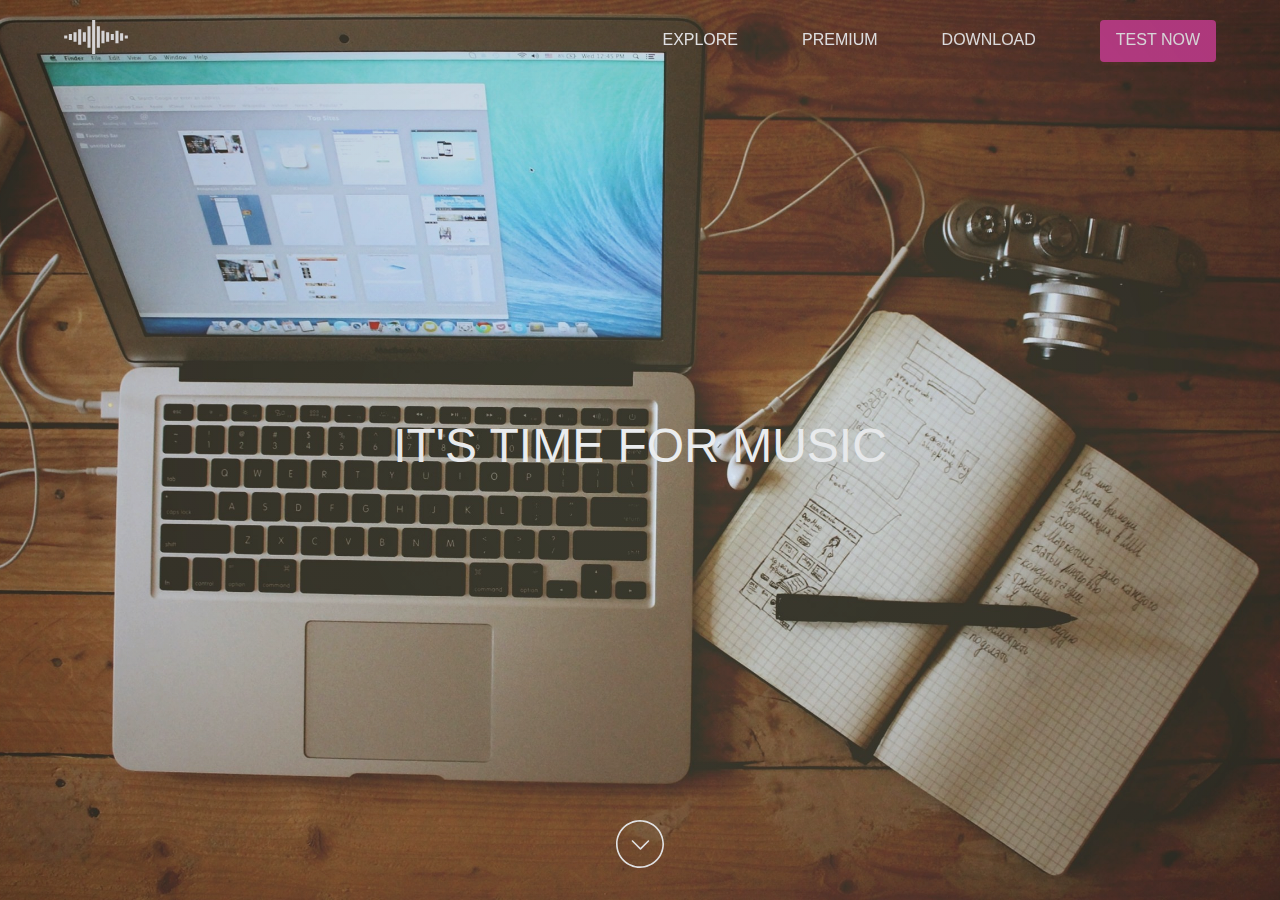
<file: index.html>
<!DOCTYPE html>
<html >
<head>
  
  <meta charset="UTF-8">
  <title>Wiku Pramesthi Bagaswara</title>
  <meta http-equiv="X-UA-Compatible" content="IE=edge">
  <meta http-equiv="Content-Type" content="text/html; charset=UTF-8"/>
  <meta name="viewport" content="width=device-width, initial-scale = 1.0, maximum-scale=1.0, user-scalable=no"/>

  <meta name="description" content="Hello World! My name is Wiku Pramesthi Bagaswara. I am a front end developer.">
  <meta property="og:description" content="Hello World! My name is Wiku Pramesthi Bagaswara. I am a front end developer.">
  <meta name="keywords" content="wiku, wiku pb, wiku pramesthi, wiku pramesthi bw, wiku pramesthi bagaswara">
  <meta property="og:title" content="Wiku Pramesthi Bagaswara">
  <meta property="og:image" content="assets/images/wiku-social.png">
  <link rel="shortcut icon" href="assets/images/favicon.ico" type="image/x-icon">
  <meta property="og:site_name" content="wikupramesthi">
  <meta name="twitter:site" content="@wikupramesthi">
  <meta name="google-site-verification" content="EIDWqD0Jdn9si6bS1McmMcNJBCMUoIzTtyx2yyhCiXA" />
  <meta name="p:domain_verify" content="7c3ec4cd0b58dc303e1a3f6dc78eca76"/>

    <link href='https://fonts.googleapis.com/css?family=Roboto:700,300,400,100,500' rel='stylesheet' type='text/css'>

    <link rel="stylesheet" href="css/style.css">

</head>
<body>
  <header class="site-header">
    <div class="nav-site navbar-left">
      <div class="logo">

        <a href="/"><svg xmlns="http://www.w3.org/2000/svg" width="64" height="34" viewBox="9 310.9 412 220"><path fill="#fff" d="M29 430.9h-20v-20h20v20zm392-20h-20v20h20v-20zm-30.2-15h-20v50h20v-50zm-331.6 5h-20v40h20v-40zm30.1-10h-20v60h20v-60zm30.2-20h-20v100h20v-100zm30.1 20h-20v60h20v-60zm30.2-40h-20v140h20v-140zm30.1-40h-20v220h20v-220zm30.2 40h-20v140h20v-140zm30.1 30h-20v80h20v-80zm30.2 10h-20v60h20v-60zm30.1 10h-20v40h20v-40zm30.2-20h-20v80h20v-80z"/></svg></a>

      </div>

      <nav class="navigation navigation-inline navigation-main">
        <ul>
          <li><a href="#">Explore</a></li>
          <li><a href="#">Premium</a></li>
          <li><a href="#">Download</a></li>
          <li><a href="#" class="button button-primary button-rounded">Test Now</a></li>
        </ul>
      </nav>
    </div>

  </header>

  <main class="site-main">
   <div class="overlay"></div>
    <section class="site-section site-section-start align text-center">
      <div class="nav-site">
        <h1>It's Time for Music</h1>

        <a href="#" class="button-scroll animation animation-infinite animation-up-down"><svg xmlns="http://www.w3.org/2000/svg" width="48" height="48" viewBox="-275 398.7 44.2 44.2"><path fill="#fff" d="M-275 420.8c0-12.2 9.9-22.1 22.1-22.1s22.1 9.9 22.1 22.1c0 12.2-9.9 22.1-22.1 22.1s-22.1-9.9-22.1-22.1zm42.7 0c0-11.4-9.2-20.6-20.6-20.6-11.4 0-20.6 9.2-20.6 20.6 0 11.4 9.2 20.6 20.6 20.6 11.4 0 20.6-9.3 20.6-20.6zM-260.6 418c0-.2.1-.4.2-.5.3-.3.8-.3 1.1 0l6.8 6.8 6.8-6.8c.3-.3.8-.3 1.1 0 .3.3.3.8 0 1.1l-7.3 7.3c-.3.3-.8.3-1.1 0l-7.3-7.3c-.3-.2-.3-.4-.3-.6z"/></svg></a>

      </div>
    </section>
  </main>

</body>
</html>
</file>
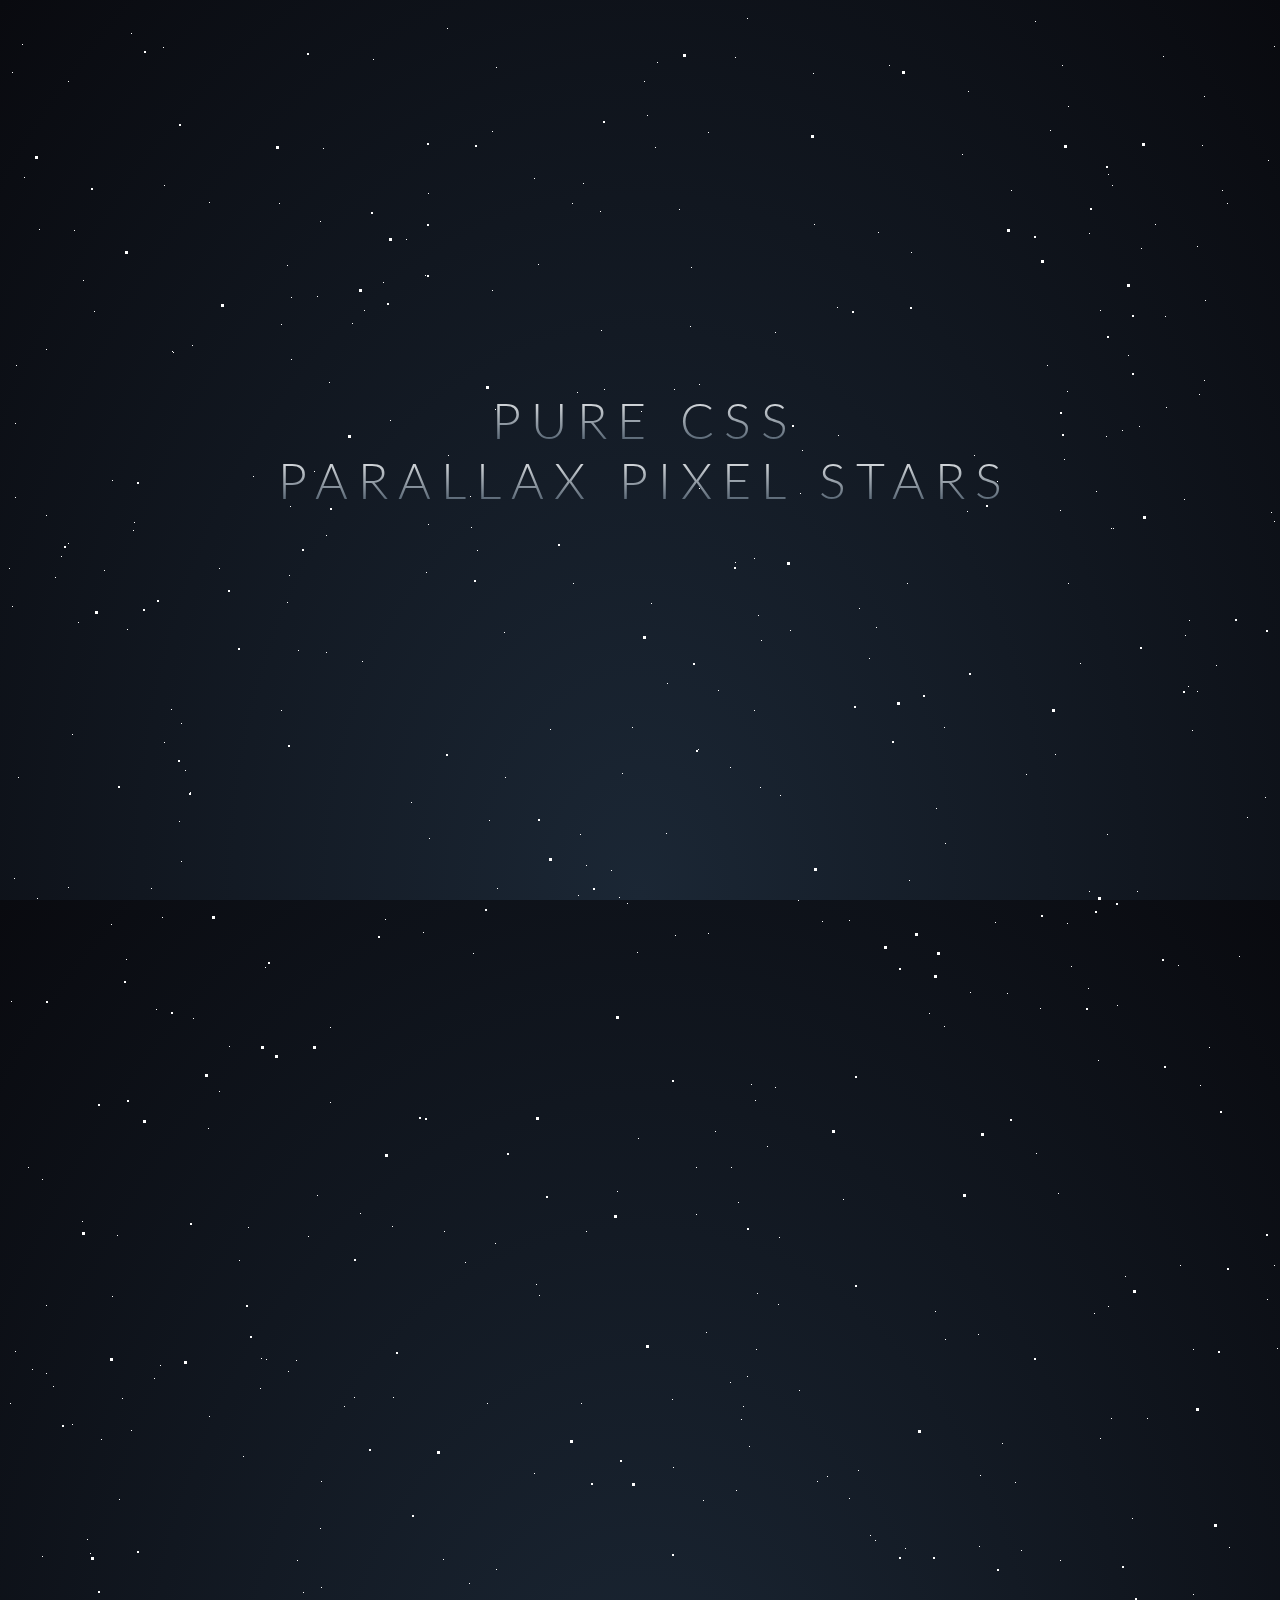
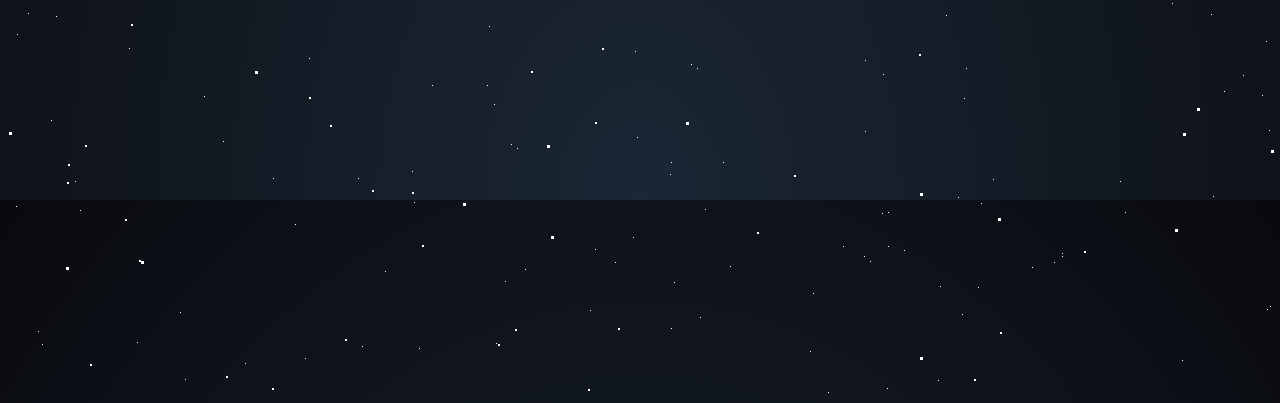
<file: assets/parallax-star-background-in-css/index.html>
<!DOCTYPE html>
<html >
<head>
  <meta charset="UTF-8">
  <title>Parallax Star background in CSS</title>
 
  <link rel="stylesheet" href="css/style.css">

</head>

<body>
  <link href='http://fonts.googleapis.com/css?family=Lato:300,400,700' rel='stylesheet' type='text/css'>
<div id='stars'></div>
<div id='stars2'></div>
<div id='stars3'></div>
<div id='title'>
  <span>
    PURE CSS
  </span>
  <br>
  <span>
    PARALLAX PIXEL STARS
  </span>
</div>

</body>
</html>
</file>
<file: css/style.css>
* {
  box-sizing: border-box;
}

html {
  height: 100%;
}

body {
  background:#333;
  background: -webkit-gradient(radial, center center, 120, center center, 900, from(#33495E), to(#2E2329));
  background:-moz-radial-gradient(circle, #33495E, #2E2329);
  color: #fff;
  font: 300 1rem/1.5 Lato, sans-serif;
  margin: 0;
  min-height: 100%;
}
h1 {
  font-size: 3rem;
  font-weight: 300;
  margin: 0 0 .5rem;
  text-transform: uppercase;
}

svg {
  height: auto;
  max-width: 100%;
  vertical-align: middle;
}

a {
  color: #fff;
  text-decoration: none;
}

.align {
  align-items: center;
  display: flex;
  flex-direction: row;
}
.align-item-start {
  align-self: flex-start;
}
.align-item-end {
  align-self: flex-end;
}

.animation {
  animation-duration: 2s;
  animation-timing-function: ease-in-out;
}
.animation-infinite {
  animation-iteration-count: infinite;
}
.animation-up-down {
  animation-name: upDown;
}

@keyframes upDown {
  0% {
    transform: translateY(-15px);
  }
  50% {
    transform: translateY(0);
  }
  100% {
    transform: translateY(-15px);
  }
}
.text-center {
  text-align: center;
}

.site-header {
  left: 0;
  padding: 20px 0;
  position: fixed;
  top: 0;
  transform: translateZ(0);
  width: 100%;
  z-index: 1;
}
.logo {
  float: left;
}

.site-section {
  min-height: 100vh;
  position: relative;
}
.site-section-start {
  background: url("/images/banner.jpg") 50%/cover no-repeat;
}

.button {
  display: inline-block;
  padding: .5rem 1rem;
}
.button-primary {
  border-radius: 4px;
  background-color: #ce3d90;
}
.button-primary:hover::after {
  width: 0 !important;
}

.button-scroll {
  bottom: 2rem;
  left: 50%;
  position: absolute;
  transform: translateX(-50%);
}

.nav-site {
  margin: 0 auto;
  max-width: 74rem;
  width: 90%;
}
.nav-site:before, .nav-site:after {
  content: ' ';
  display: table;
}
.nav-site:after {
  clear: both;
}

.navigation ul {
  list-style: none;
  margin: 0;
  padding: 0;
}
.navigation a {
  display: block;
}
.navigation-inline > ul:before, .navigation-inline > ul:after {
  content: ' ';
  display: table;
}
.navigation-inline > ul:after {
  clear: both;
}
.navigation-inline > ul > li {
  float: left;
}
.navigation-inline > ul > li >a::after {
  content: '';
  display: block;
  width: 0;
  height: 2px;
  background: #fff;
  transition: width .5s;
}
.navigation-inline > ul > li > a:hover::after {
    width: 100%;
    transition: width .3s;
}
.navigation-main {
  float: right;
  text-transform: uppercase;
}
.navigation-main > ul {
  margin: 0 -2rem;
}
.navigation-main > ul > li {
  margin: 0 2rem;
}
.navigation-main a {
  padding-top: 0.5rem;
  padding-bottom: 0.5rem;
}

.overlay {
  background: -webkit-gradient(radial, center center, 120, center center, 900, from(rgba(51, 73, 94, 0.1)), to(rgba(46, 35, 41, 0.24)));
  position: absolute;
  z-index: 1;
  width: 100%;
  height: 100%;
}
</file>
<file: assets/parallax-star-background-in-css/css/style.css>
html {
  height: 100%;
  background: radial-gradient(ellipse at bottom, #1b2735 0%, #090a0f 100%);
}

#stars {
  width: 1px;
  height: 1px;
  background: transparent;
  box-shadow: 984px 473px #FFF , 280px 1363px #FFF , 1913px 1251px #FFF , 109px 1227px #FFF , 469px 542px #FFF , 573px 1395px #FFF , 487px 1235px #FFF , 1332px 14px #FFF , 215px 1733px #FFF , 1543px 1395px #FFF , 1991px 1033px #FFF , 689px 1660px #FFF , 750px 607px #FFF , 1413px 1712px #FFF , 683px 1656px #FFF , 237px 1955px #FFF , 666px 381px #FFF , 1112px 1773px #FFF , 1704px 1321px #FFF , 1170px 957px #FFF , 710px 682px #FFF , 156px 734px #FFF , 1934px 698px #FFF , 1389px 1859px #FFF , 200px 1120px #FFF , 1054px 1848px #FFF , 148px 1001px #FFF , 86px 303px #FFF , 690px 741px #FFF , 462px 488px #FFF , 1628px 1578px #FFF , 1007px 1474px #FFF , 1936px 70px #FFF , 1189px 683px #FFF , 1962px 1147px #FFF , 289px 1552px #FFF , 1463px 741px #FFF , 1052px 502px #FFF , 1693px 1839px #FFF , 1868px 267px #FFF , 435px 1551px #FFF , 235px 1448px #FFF , 927px 1303px #FFF , 619px 895px #FFF , 1741px 1562px #FFF , 283px 289px #FFF , 1617px 1766px #FFF , 1120px 347px #FFF , 281px 567px #FFF , 1545px 1088px #FFF , 1515px 1849px #FFF , 45px 1378px #FFF , 484px 123px #FFF , 1572px 1867px #FFF , 265px 1770px #FFF , 542px 721px #FFF , 937px 835px #FFF , 123px 1422px #FFF , 1261px 1722px #FFF , 1301px 196px #FFF , 627px 1643px #FFF , 1845px 448px #FFF , 1879px 531px #FFF , 1109px 997px #FFF , 1880px 1486px #FFF , 1349px 1752px #FFF , 182px 784px #FFF , 306px 463px #FFF , 1281px 1582px #FFF , 48px 1608px #FFF , 899px 575px #FFF , 1032px 1000px #FFF , 841px 912px #FFF , 1098px 428px #FFF , 1912px 946px #FFF , 1943px 1721px #FFF , 1477px 1629px #FFF , 1993px 1998px #FFF , 1805px 367px #FFF , 1103px 1410px #FFF , 1052px 1552px #FFF , 936px 1018px #FFF , 1680px 948px #FFF , 1555px 951px #FFF , 1641px 1388px #FFF , 727px 49px #FFF , 928px 800px #FFF , 1042px 122px #FFF , 971px 1538px #FFF , 1944px 1945px #FFF , 1817px 1169px #FFF , 707px 1123px #FFF , 1475px 153px #FFF , 1792px 539px #FFF , 994px 1435px #FFF , 857px 1723px #FFF , 1469px 1767px #FFF , 1013px 1542px #FFF , 253px 1350px #FFF , 8px 1798px #FFF , 943px 1996px #FFF , 231px 1252px #FFF , 1916px 1089px #FFF , 1805px 1450px #FFF , 384px 1218px #FFF , 1348px 191px #FFF , 1196px 372px #FFF , 767px 324px #FFF , 1050px 1185px #FFF , 625px 1829px #FFF , 201px 194px #FFF , 1039px 357px #FFF , 118px 951px #FFF , 34px 1936px #FFF , 313px 1473px #FFF , 1596px 1628px #FFF , 1282px 1473px #FFF , 258px 1351px #FFF , 1477px 1997px #FFF , 629px 944px #FFF , 1847px 714px #FFF , 663px 1920px #FFF , 1972px 45px #FFF , 867px 1532px #FFF , 1197px 292px #FFF , 3px 993px #FFF , 1474px 915px #FFF , 1776px 1282px #FFF , 1348px 704px #FFF , 692px 1909px #FFF , 1920px 1166px #FFF , 1254px 1687px #FFF , 1795px 1435px #FFF , 1382px 792px #FFF , 1371px 1888px #FFF , 1299px 390px #FFF , 697px 1801px #FFF , 862px 1853px #FFF , 1736px 1278px #FFF , 1503px 1421px #FFF , 1090px 1052px #FFF , 1856px 937px #FFF , 1741px 1770px #FFF , 418px 564px #FFF , 1374px 671px #FFF , 1129px 883px #FFF , 1554px 533px #FFF , 730px 1194px #FFF , 245px 468px #FFF , 956px 1690px #FFF , 921px 1005px #FFF , 850px 1462px #FFF , 1808px 845px #FFF , 125px 522px #FFF , 1572px 1595px #FFF , 1455px 1640px #FFF , 1917px 621px #FFF , 603px 862px #FFF , 273px 316px #FFF , 1239px 809px #FFF , 1214px 182px #FFF , 1px 560px #FFF , 809px 1473px #FFF , 570px 887px #FFF , 173px 715px #FFF , 487px 401px #FFF , 629px 1729px #FFF , 671px 201px #FFF , 954px 146px #FFF , 1969px 1901px #FFF , 318px 527px #FFF , 171px 813px #FFF , 530px 256px #FFF , 1383px 559px #FFF , 683px 259px #FFF , 1413px 1859px #FFF , 1092px 1430px #FFF , 1564px 1805px #FFF , 862px 1527px #FFF , 746px 550px #FFF , 479px 1677px #FFF , 1278px 356px #FFF , 1682px 886px #FFF , 1734px 1975px #FFF , 365px 51px #FFF , 782px 622px #FFF , 749px 1285px #FFF , 309px 1187px #FFF , 835px 1191px #FFF , 421px 830px #FFF , 398px 231px #FFF , 841px 1490px #FFF , 564px 195px #FFF , 496px 624px #FFF , 1635px 980px #FFF , 1615px 1725px #FFF , 1347px 25px #FFF , 436px 1223px #FFF , 1216px 1683px #FFF , 582px 1902px #FFF , 1376px 1407px #FFF , 1409px 1040px #FFF , 1584px 972px #FFF , 1835px 1751px #FFF , 1798px 1354px #FFF , 1155px 48px #FFF , 1441px 1893px #FFF , 1616px 522px #FFF , 611px 889px #FFF , 688px 1206px #FFF , 1810px 739px #FFF , 1939px 1469px #FFF , 743px 1076px #FFF , 767px 1079px #FFF , 932px 1878px #FFF , 1018px 766px #FFF , 2px 1395px #FFF , 486px 1696px #FFF , 901px 872px #FFF , 1100px 1298px #FFF , 999px 985px #FFF , 297px 1950px #FFF , 1988px 1229px #FFF , 185px 1010px #FFF , 1765px 199px #FFF , 1782px 916px #FFF , 461px 1575px #FFF , 1335px 1286px #FFF , 309px 288px #FFF , 1988px 1251px #FFF , 727px 554px #FFF , 1823px 434px #FFF , 875px 1666px #FFF , 497px 769px #FFF , 1385px 1074px #FFF , 163px 701px #FFF , 1541px 1085px #FFF , 1147px 216px #FFF , 593px 322px #FFF , 1576px 1808px #FFF , 1203px 1606px #FFF , 301px 1650px #FFF , 1995px 1514px #FFF , 722px 1374px #FFF , 60px 879px #FFF , 1318px 1633px #FFF , 1598px 651px #FFF , 1418px 1141px #FFF , 1321px 811px #FFF , 152px 1357px #FFF , 1099px 826px #FFF , 874px 1805px #FFF , 1519px 57px #FFF , 1235px 1667px #FFF , 897px 1540px #FFF , 177px 762px #FFF , 1124px 1510px #FFF , 819px 1468px #FFF , 1259px 1901px #FFF , 739px 1368px #FFF , 211px 560px #FFF , 1177px 627px #FFF , 662px 1766px #FFF , 10px 769px #FFF , 636px 73px #FFF , 1485px 443px #FFF , 184px 337px #FFF , 722px 1858px #FFF , 1139px 1410px #FFF , 1080px 980px #FFF , 794px 442px #FFF , 663px 1754px #FFF , 592px 203px #FFF , 1184px 722px #FFF , 1191px 386px #FFF , 962px 984px #FFF , 639px 107px #FFF , 67px 1773px #FFF , 287px 1816px #FFF , 104px 472px #FFF , 488px 59px #FFF , 129px 1934px #FFF , 664px 1391px #FFF , 1578px 69px #FFF , 805px 65px #FFF , 273px 702px #FFF , 1908px 1779px #FFF , 607px 1854px #FFF , 970px 1879px #FFF , 1333px 1319px #FFF , 790px 892px #FFF , 760px 490px #FFF , 739px 10px #FFF , 313px 1579px #FFF , 970px 1326px #FFF , 30px 1923px #FFF , 531px 1287px #FFF , 937px 1331px #FFF , 1315px 1896px #FFF , 806px 216px #FFF , 1811px 448px #FFF , 936px 719px #FFF , 211px 1083px #FFF , 1469px 1659px #FFF , 103px 916px #FFF , 861px 650px #FFF , 121px 1640px #FFF , 1201px 1039px #FFF , 172px 1904px #FFF , 771px 1229px #FFF , 312px 1520px #FFF , 1275px 645px #FFF , 1266px 513px #FFF , 111px 1491px #FFF , 1522px 949px #FFF , 1046px 1854px #FFF , 1189px 238px #FFF , 1592px 1429px #FFF , 70px 614px #FFF , 1867px 1827px #FFF , 752px 779px #FFF , 424px 1677px #FFF , 1322px 1069px #FFF , 66px 222px #FFF , 930px 1972px #FFF , 1637px 1397px #FFF , 1385px 1184px #FFF , 569px 384px #FFF , 439px 20px #FFF , 1733px 1848px #FFF , 1869px 736px #FFF , 7px 415px #FFF , 1086px 1305px #FFF , 155px 39px #FFF , 868px 619px #FFF , 1743px 1162px #FFF , 1659px 1346px #FFF , 1889px 897px #FFF , 165px 344px #FFF , 1873px 963px #FFF , 682px 318px #FFF , 630px 1130px #FFF , 1591px 429px #FFF , 146px 1370px #FFF , 1717px 1582px #FFF , 1088px 483px #FFF , 1258px 1633px #FFF , 973px 1795px #FFF , 958px 1660px #FFF , 503px 1736px #FFF , 53px 548px #FFF , 34px 1548px #FFF , 1861px 1361px #FFF , 16px 169px #FFF , 1793px 551px #FFF , 728px 1482px #FFF , 985px 1771px #FFF , 746px 702px #FFF , 748px 1341px #FFF , 64px 726px #FFF , 1299px 984px #FFF , 1718px 1009px #FFF , 856px 1848px #FFF , 1056px 451px #FFF , 257px 959px #FFF , 104px 1288px #FFF , 336px 1398px #FFF , 344px 315px #FFF , 312px 213px #FFF , 271px 195px #FFF , 321px 374px #FFF , 1512px 1729px #FFF , 1673px 1848px #FFF , 411px 1940px #FFF , 1330px 1451px #FFF , 851px 600px #FFF , 1266px 1257px #FFF , 959px 503px #FFF , 1991px 733px #FFF , 1047px 746px #FFF , 1722px 407px #FFF , 1472px 235px #FFF , 1897px 119px #FFF , 1263px 504px #FFF , 1278px 1493px #FFF , 1314px 1641px #FFF , 1003px 182px #FFF , 1794px 746px #FFF , 1363px 3px #FFF , 1528px 1328px #FFF , 517px 1861px #FFF , 1966px 656px #FFF , 1131px 418px #FFF , 1524px 1070px #FFF , 1711px 1887px #FFF , 164px 343px #FFF , 29px 890px #FFF , 1114px 422px #FFF , 123px 25px #FFF , 870px 224px #FFF , 240px 1219px #FFF , 1027px 13px #FFF , 1539px 460px #FFF , 1105px 520px #FFF , 1904px 99px #FFF , 1303px 1975px #FFF , 1478px 448px #FFF , 315px 140px #FFF , 322px 1094px #FFF , 1571px 1076px #FFF , 6px 870px #FFF , 658px 825px #FFF , 1100px 166px #FFF , 1262px 1898px #FFF , 290px 642px #FFF , 1260px 152px #FFF , 759px 1138px #FFF , 1946px 1683px #FFF , 463px 519px #FFF , 1648px 38px #FFF , 96px 562px #FFF , 578px 857px #FFF , 1438px 916px #FFF , 1453px 1206px #FFF , 1266px 38px #FFF , 20px 1159px #FFF , 770px 1296px #FFF , 1158px 399px #FFF , 465px 945px #FFF , 1986px 1647px #FFF , 1400px 715px #FFF , 1782px 1834px #FFF , 1174px 1952px #FFF , 457px 1254px #FFF , 715px 1754px #FFF , 1613px 1286px #FFF , 396px 1995px #FFF , 526px 170px #FFF , 1221px 1539px #FFF , 1205px 1788px #FFF , 691px 376px #FFF , 7px 489px #FFF , 814px 913px #FFF , 1570px 1093px #FFF , 1875px 685px #FFF , 75px 272px #FFF , 791px 1382px #FFF , 1942px 981px #FFF , 688px 1159px #FFF , 1579px 169px #FFF , 1511px 539px #FFF , 633px 403px #FFF , 1444px 1576px #FFF , 700px 124px #FFF , 1452px 262px #FFF , 1596px 7px #FFF , 792px 485px #FFF , 989px 473px #FFF , 126px 514px #FFF , 903px 244px #FFF , 659px 675px #FFF , 1950px 1493px #FFF , 1180px 678px #FFF , 1381px 467px #FFF , 880px 1804px #FFF , 300px 1228px #FFF , 1776px 913px #FFF , 1979px 616px #FFF , 747px 1092px #FFF , 1185px 1586px #FFF , 1360px 1797px #FFF , 881px 57px #FFF , 857px 1652px #FFF , 481px 1618px #FFF , 4px 64px #FFF , 733px 1411px #FFF , 1060px 575px #FFF , 420px 185px #FFF , 1735px 408px #FFF , 1081px 883px #FFF , 624px 719px #FFF , 177px 1971px #FFF , 440px 447px #FFF , 575px 175px #FFF , 1690px 270px #FFF , 322px 1019px #FFF , 1425px 37px #FFF , 279px 257px #FFF , 1546px 1530px #FFF , 1888px 1305px #FFF , 1874px 174px #FFF , 1872px 356px #FFF , 375px 274px #FFF , 1442px 516px #FFF , 415px 924px #FFF , 479px 1395px #FFF , 1733px 850px #FFF , 93px 1431px #FFF , 1142px 1998px #FFF , 1343px 515px #FFF , 772px 787px #FFF , 966px 447px #FFF , 1181px 612px #FFF , 614px 765px #FFF , 1524px 678px #FFF , 1405px 107px #FFF , 1741px 1606px #FFF , 1520px 898px #FFF , 802px 1943px #FFF , 1259px 1291px #FFF , 38px 341px #FFF , 488px 1561px #FFF , 201px 1408px #FFF , 578px 1223px #FFF , 488px 1935px #FFF , 572px 826px #FFF , 722px 759px #FFF , 647px 139px #FFF , 1984px 1018px #FFF , 643px 595px #FFF , 24px 1361px #FFF , 1809px 1119px #FFF , 382px 412px #FFF , 1269px 1340px #FFF , 565px 575px #FFF , 1196px 88px #FFF , 173px 853px #FFF , 698px 1324px #FFF , 1063px 958px #FFF , 1103px 520px #FFF , 950px 1789px #FFF , 753px 632px #FFF , 1372px 971px #FFF , 1874px 1595px #FFF , 1585px 954px #FFF , 38px 1297px #FFF , 385px 1389px #FFF , 1402px 164px #FFF , 350px 1770px #FFF , 1164px 1595px #FFF , 1792px 736px #FFF , 20px 1605px #FFF , 74px 1213px #FFF , 356px 302px #FFF , 1605px 632px #FFF , 38px 1365px #FFF , 1636px 1678px #FFF , 346px 1389px #FFF , 1776px 624px #FFF , 596px 381px #FFF , 1192px 1077px #FFF , 377px 1863px #FFF , 79px 1531px #FFF , 1117px 1268px #FFF , 43px 1712px #FFF , 420px 516px #FFF , 1574px 706px #FFF , 820px 1984px #FFF , 1891px 1462px #FFF , 279px 594px #FFF , 1469px 306px #FFF , 1072px 655px #FFF , 354px 1938px #FFF , 735px 1398px #FFF , 47px 569px #FFF , 1594px 1468px #FFF , 318px 644px #FFF , 1809px 1057px #FFF , 1763px 1421px #FFF , 283px 351px #FFF , 1858px 415px #FFF , 1054px 1845px #FFF , 1391px 475px #FFF , 1366px 271px #FFF , 700px 925px #FFF , 114px 1390px #FFF , 288px 1352px #FFF , 1194px 137px #FFF , 666px 1874px #FFF , 154px 909px #FFF , 528px 1276px #FFF , 1447px 504px #FFF , 879px 1980px #FFF , 377px 911px #FFF , 1541px 1928px #FFF , 64px 1416px #FFF , 1960px 187px #FFF , 1940px 478px #FFF , 835px 1838px #FFF , 352px 1205px #FFF , 960px 83px #FFF , 1734px 424px #FFF , 1734px 582px #FFF , 1219px 195px #FFF , 1340px 911px #FFF , 1133px 240px #FFF , 1185px 1341px #FFF , 526px 1465px #FFF , 1508px 1315px #FFF , 667px 927px #FFF , 7px 1343px #FFF , 1257px 789px #FFF , 221px 1038px #FFF , 741px 1438px #FFF , 1060px 98px #FFF , 805px 1885px #FFF , 1688px 542px #FFF , 1028px 1145px #FFF , 1714px 1867px #FFF , 252px 1380px #FFF , 406px 1794px #FFF , 1024px 1859px #FFF , 1696px 202px #FFF , 1654px 1755px #FFF , 1429px 566px #FFF , 31px 221px #FFF , 1676px 1972px #FFF , 1605px 1226px #FFF , 60px 73px #FFF , 972px 1467px #FFF , 1981px 1214px #FFF , 1298px 664px #FFF , 880px 1838px #FFF , 1157px 308px #FFF , 1900px 1156px #FFF , 1940px 931px #FFF , 829px 299px #FFF , 82px 1545px #FFF , 1871px 1767px #FFF , 1596px 549px #FFF , 1735px 136px #FFF , 119px 621px #FFF , 695px 1492px #FFF , 723px 1159px #FFF , 8px 357px #FFF , 1731px 1940px #FFF , 1508px 1039px #FFF , 38px 507px #FFF , 587px 1841px #FFF , 1054px 57px #FFF , 1983px 1258px #FFF , 649px 54px #FFF , 691px 480px #FFF , 1396px 892px #FFF , 1508px 281px #FFF , 1769px 1514px #FFF , 1176px 491px #FFF , 1365px 1594px #FFF , 896px 1842px #FFF , 72px 1802px #FFF , 1104px 177px #FFF , 4px 598px #FFF , 1059px 383px #FFF , 1568px 838px #FFF , 295px 1584px #FFF , 1990px 607px #FFF , 1805px 563px #FFF , 1899px 854px #FFF , 1208px 657px #FFF , 14px 36px #FFF , 1342px 1855px #FFF , 1092px 302px #FFF , 1081px 225px #FFF , 9px 1626px #FFF , 143px 880px #FFF , 1781px 1594px #FFF , 665px 1459px #FFF , 609px 1183px #FFF , 1059px 915px #FFF , 1351px 789px #FFF , 830px 427px #FFF , 282px 498px #FFF , 509px 1740px #FFF , 1545px 1578px #FFF , 489px 880px #FFF , 1712px 1313px #FFF , 938px 1607px #FFF , 1172px 1257px #FFF , 403px 794px #FFF , 34px 1171px #FFF , 497px 1873px #FFF , 1820px 977px #FFF , 1117px 1804px #FFF , 404px 1763px #FFF , 1822px 102px #FFF , 1231px 948px #FFF , 481px 812px #FFF , 1579px 464px #FFF , 1723px 1591px #FFF , 60px 535px #FFF , 484px 282px #FFF , 156px 177px #FFF , 1387px 1102px #FFF , 1621px 837px #FFF , 1435px 107px #FFF , 954px 1906px #FFF , 987px 914px #FFF , 417px 267px #FFF , 354px 653px #FFF , 196px 1688px #FFF;
  animation: animStar 50s linear infinite;
}
#stars:after {
  content: " ";
  position: absolute;
  top: 2000px;
  width: 1px;
  height: 1px;
  background: transparent;
  box-shadow: 984px 473px #FFF , 280px 1363px #FFF , 1913px 1251px #FFF , 109px 1227px #FFF , 469px 542px #FFF , 573px 1395px #FFF , 487px 1235px #FFF , 1332px 14px #FFF , 215px 1733px #FFF , 1543px 1395px #FFF , 1991px 1033px #FFF , 689px 1660px #FFF , 750px 607px #FFF , 1413px 1712px #FFF , 683px 1656px #FFF , 237px 1955px #FFF , 666px 381px #FFF , 1112px 1773px #FFF , 1704px 1321px #FFF , 1170px 957px #FFF , 710px 682px #FFF , 156px 734px #FFF , 1934px 698px #FFF , 1389px 1859px #FFF , 200px 1120px #FFF , 1054px 1848px #FFF , 148px 1001px #FFF , 86px 303px #FFF , 690px 741px #FFF , 462px 488px #FFF , 1628px 1578px #FFF , 1007px 1474px #FFF , 1936px 70px #FFF , 1189px 683px #FFF , 1962px 1147px #FFF , 289px 1552px #FFF , 1463px 741px #FFF , 1052px 502px #FFF , 1693px 1839px #FFF , 1868px 267px #FFF , 435px 1551px #FFF , 235px 1448px #FFF , 927px 1303px #FFF , 619px 895px #FFF , 1741px 1562px #FFF , 283px 289px #FFF , 1617px 1766px #FFF , 1120px 347px #FFF , 281px 567px #FFF , 1545px 1088px #FFF , 1515px 1849px #FFF , 45px 1378px #FFF , 484px 123px #FFF , 1572px 1867px #FFF , 265px 1770px #FFF , 542px 721px #FFF , 937px 835px #FFF , 123px 1422px #FFF , 1261px 1722px #FFF , 1301px 196px #FFF , 627px 1643px #FFF , 1845px 448px #FFF , 1879px 531px #FFF , 1109px 997px #FFF , 1880px 1486px #FFF , 1349px 1752px #FFF , 182px 784px #FFF , 306px 463px #FFF , 1281px 1582px #FFF , 48px 1608px #FFF , 899px 575px #FFF , 1032px 1000px #FFF , 841px 912px #FFF , 1098px 428px #FFF , 1912px 946px #FFF , 1943px 1721px #FFF , 1477px 1629px #FFF , 1993px 1998px #FFF , 1805px 367px #FFF , 1103px 1410px #FFF , 1052px 1552px #FFF , 936px 1018px #FFF , 1680px 948px #FFF , 1555px 951px #FFF , 1641px 1388px #FFF , 727px 49px #FFF , 928px 800px #FFF , 1042px 122px #FFF , 971px 1538px #FFF , 1944px 1945px #FFF , 1817px 1169px #FFF , 707px 1123px #FFF , 1475px 153px #FFF , 1792px 539px #FFF , 994px 1435px #FFF , 857px 1723px #FFF , 1469px 1767px #FFF , 1013px 1542px #FFF , 253px 1350px #FFF , 8px 1798px #FFF , 943px 1996px #FFF , 231px 1252px #FFF , 1916px 1089px #FFF , 1805px 1450px #FFF , 384px 1218px #FFF , 1348px 191px #FFF , 1196px 372px #FFF , 767px 324px #FFF , 1050px 1185px #FFF , 625px 1829px #FFF , 201px 194px #FFF , 1039px 357px #FFF , 118px 951px #FFF , 34px 1936px #FFF , 313px 1473px #FFF , 1596px 1628px #FFF , 1282px 1473px #FFF , 258px 1351px #FFF , 1477px 1997px #FFF , 629px 944px #FFF , 1847px 714px #FFF , 663px 1920px #FFF , 1972px 45px #FFF , 867px 1532px #FFF , 1197px 292px #FFF , 3px 993px #FFF , 1474px 915px #FFF , 1776px 1282px #FFF , 1348px 704px #FFF , 692px 1909px #FFF , 1920px 1166px #FFF , 1254px 1687px #FFF , 1795px 1435px #FFF , 1382px 792px #FFF , 1371px 1888px #FFF , 1299px 390px #FFF , 697px 1801px #FFF , 862px 1853px #FFF , 1736px 1278px #FFF , 1503px 1421px #FFF , 1090px 1052px #FFF , 1856px 937px #FFF , 1741px 1770px #FFF , 418px 564px #FFF , 1374px 671px #FFF , 1129px 883px #FFF , 1554px 533px #FFF , 730px 1194px #FFF , 245px 468px #FFF , 956px 1690px #FFF , 921px 1005px #FFF , 850px 1462px #FFF , 1808px 845px #FFF , 125px 522px #FFF , 1572px 1595px #FFF , 1455px 1640px #FFF , 1917px 621px #FFF , 603px 862px #FFF , 273px 316px #FFF , 1239px 809px #FFF , 1214px 182px #FFF , 1px 560px #FFF , 809px 1473px #FFF , 570px 887px #FFF , 173px 715px #FFF , 487px 401px #FFF , 629px 1729px #FFF , 671px 201px #FFF , 954px 146px #FFF , 1969px 1901px #FFF , 318px 527px #FFF , 171px 813px #FFF , 530px 256px #FFF , 1383px 559px #FFF , 683px 259px #FFF , 1413px 1859px #FFF , 1092px 1430px #FFF , 1564px 1805px #FFF , 862px 1527px #FFF , 746px 550px #FFF , 479px 1677px #FFF , 1278px 356px #FFF , 1682px 886px #FFF , 1734px 1975px #FFF , 365px 51px #FFF , 782px 622px #FFF , 749px 1285px #FFF , 309px 1187px #FFF , 835px 1191px #FFF , 421px 830px #FFF , 398px 231px #FFF , 841px 1490px #FFF , 564px 195px #FFF , 496px 624px #FFF , 1635px 980px #FFF , 1615px 1725px #FFF , 1347px 25px #FFF , 436px 1223px #FFF , 1216px 1683px #FFF , 582px 1902px #FFF , 1376px 1407px #FFF , 1409px 1040px #FFF , 1584px 972px #FFF , 1835px 1751px #FFF , 1798px 1354px #FFF , 1155px 48px #FFF , 1441px 1893px #FFF , 1616px 522px #FFF , 611px 889px #FFF , 688px 1206px #FFF , 1810px 739px #FFF , 1939px 1469px #FFF , 743px 1076px #FFF , 767px 1079px #FFF , 932px 1878px #FFF , 1018px 766px #FFF , 2px 1395px #FFF , 486px 1696px #FFF , 901px 872px #FFF , 1100px 1298px #FFF , 999px 985px #FFF , 297px 1950px #FFF , 1988px 1229px #FFF , 185px 1010px #FFF , 1765px 199px #FFF , 1782px 916px #FFF , 461px 1575px #FFF , 1335px 1286px #FFF , 309px 288px #FFF , 1988px 1251px #FFF , 727px 554px #FFF , 1823px 434px #FFF , 875px 1666px #FFF , 497px 769px #FFF , 1385px 1074px #FFF , 163px 701px #FFF , 1541px 1085px #FFF , 1147px 216px #FFF , 593px 322px #FFF , 1576px 1808px #FFF , 1203px 1606px #FFF , 301px 1650px #FFF , 1995px 1514px #FFF , 722px 1374px #FFF , 60px 879px #FFF , 1318px 1633px #FFF , 1598px 651px #FFF , 1418px 1141px #FFF , 1321px 811px #FFF , 152px 1357px #FFF , 1099px 826px #FFF , 874px 1805px #FFF , 1519px 57px #FFF , 1235px 1667px #FFF , 897px 1540px #FFF , 177px 762px #FFF , 1124px 1510px #FFF , 819px 1468px #FFF , 1259px 1901px #FFF , 739px 1368px #FFF , 211px 560px #FFF , 1177px 627px #FFF , 662px 1766px #FFF , 10px 769px #FFF , 636px 73px #FFF , 1485px 443px #FFF , 184px 337px #FFF , 722px 1858px #FFF , 1139px 1410px #FFF , 1080px 980px #FFF , 794px 442px #FFF , 663px 1754px #FFF , 592px 203px #FFF , 1184px 722px #FFF , 1191px 386px #FFF , 962px 984px #FFF , 639px 107px #FFF , 67px 1773px #FFF , 287px 1816px #FFF , 104px 472px #FFF , 488px 59px #FFF , 129px 1934px #FFF , 664px 1391px #FFF , 1578px 69px #FFF , 805px 65px #FFF , 273px 702px #FFF , 1908px 1779px #FFF , 607px 1854px #FFF , 970px 1879px #FFF , 1333px 1319px #FFF , 790px 892px #FFF , 760px 490px #FFF , 739px 10px #FFF , 313px 1579px #FFF , 970px 1326px #FFF , 30px 1923px #FFF , 531px 1287px #FFF , 937px 1331px #FFF , 1315px 1896px #FFF , 806px 216px #FFF , 1811px 448px #FFF , 936px 719px #FFF , 211px 1083px #FFF , 1469px 1659px #FFF , 103px 916px #FFF , 861px 650px #FFF , 121px 1640px #FFF , 1201px 1039px #FFF , 172px 1904px #FFF , 771px 1229px #FFF , 312px 1520px #FFF , 1275px 645px #FFF , 1266px 513px #FFF , 111px 1491px #FFF , 1522px 949px #FFF , 1046px 1854px #FFF , 1189px 238px #FFF , 1592px 1429px #FFF , 70px 614px #FFF , 1867px 1827px #FFF , 752px 779px #FFF , 424px 1677px #FFF , 1322px 1069px #FFF , 66px 222px #FFF , 930px 1972px #FFF , 1637px 1397px #FFF , 1385px 1184px #FFF , 569px 384px #FFF , 439px 20px #FFF , 1733px 1848px #FFF , 1869px 736px #FFF , 7px 415px #FFF , 1086px 1305px #FFF , 155px 39px #FFF , 868px 619px #FFF , 1743px 1162px #FFF , 1659px 1346px #FFF , 1889px 897px #FFF , 165px 344px #FFF , 1873px 963px #FFF , 682px 318px #FFF , 630px 1130px #FFF , 1591px 429px #FFF , 146px 1370px #FFF , 1717px 1582px #FFF , 1088px 483px #FFF , 1258px 1633px #FFF , 973px 1795px #FFF , 958px 1660px #FFF , 503px 1736px #FFF , 53px 548px #FFF , 34px 1548px #FFF , 1861px 1361px #FFF , 16px 169px #FFF , 1793px 551px #FFF , 728px 1482px #FFF , 985px 1771px #FFF , 746px 702px #FFF , 748px 1341px #FFF , 64px 726px #FFF , 1299px 984px #FFF , 1718px 1009px #FFF , 856px 1848px #FFF , 1056px 451px #FFF , 257px 959px #FFF , 104px 1288px #FFF , 336px 1398px #FFF , 344px 315px #FFF , 312px 213px #FFF , 271px 195px #FFF , 321px 374px #FFF , 1512px 1729px #FFF , 1673px 1848px #FFF , 411px 1940px #FFF , 1330px 1451px #FFF , 851px 600px #FFF , 1266px 1257px #FFF , 959px 503px #FFF , 1991px 733px #FFF , 1047px 746px #FFF , 1722px 407px #FFF , 1472px 235px #FFF , 1897px 119px #FFF , 1263px 504px #FFF , 1278px 1493px #FFF , 1314px 1641px #FFF , 1003px 182px #FFF , 1794px 746px #FFF , 1363px 3px #FFF , 1528px 1328px #FFF , 517px 1861px #FFF , 1966px 656px #FFF , 1131px 418px #FFF , 1524px 1070px #FFF , 1711px 1887px #FFF , 164px 343px #FFF , 29px 890px #FFF , 1114px 422px #FFF , 123px 25px #FFF , 870px 224px #FFF , 240px 1219px #FFF , 1027px 13px #FFF , 1539px 460px #FFF , 1105px 520px #FFF , 1904px 99px #FFF , 1303px 1975px #FFF , 1478px 448px #FFF , 315px 140px #FFF , 322px 1094px #FFF , 1571px 1076px #FFF , 6px 870px #FFF , 658px 825px #FFF , 1100px 166px #FFF , 1262px 1898px #FFF , 290px 642px #FFF , 1260px 152px #FFF , 759px 1138px #FFF , 1946px 1683px #FFF , 463px 519px #FFF , 1648px 38px #FFF , 96px 562px #FFF , 578px 857px #FFF , 1438px 916px #FFF , 1453px 1206px #FFF , 1266px 38px #FFF , 20px 1159px #FFF , 770px 1296px #FFF , 1158px 399px #FFF , 465px 945px #FFF , 1986px 1647px #FFF , 1400px 715px #FFF , 1782px 1834px #FFF , 1174px 1952px #FFF , 457px 1254px #FFF , 715px 1754px #FFF , 1613px 1286px #FFF , 396px 1995px #FFF , 526px 170px #FFF , 1221px 1539px #FFF , 1205px 1788px #FFF , 691px 376px #FFF , 7px 489px #FFF , 814px 913px #FFF , 1570px 1093px #FFF , 1875px 685px #FFF , 75px 272px #FFF , 791px 1382px #FFF , 1942px 981px #FFF , 688px 1159px #FFF , 1579px 169px #FFF , 1511px 539px #FFF , 633px 403px #FFF , 1444px 1576px #FFF , 700px 124px #FFF , 1452px 262px #FFF , 1596px 7px #FFF , 792px 485px #FFF , 989px 473px #FFF , 126px 514px #FFF , 903px 244px #FFF , 659px 675px #FFF , 1950px 1493px #FFF , 1180px 678px #FFF , 1381px 467px #FFF , 880px 1804px #FFF , 300px 1228px #FFF , 1776px 913px #FFF , 1979px 616px #FFF , 747px 1092px #FFF , 1185px 1586px #FFF , 1360px 1797px #FFF , 881px 57px #FFF , 857px 1652px #FFF , 481px 1618px #FFF , 4px 64px #FFF , 733px 1411px #FFF , 1060px 575px #FFF , 420px 185px #FFF , 1735px 408px #FFF , 1081px 883px #FFF , 624px 719px #FFF , 177px 1971px #FFF , 440px 447px #FFF , 575px 175px #FFF , 1690px 270px #FFF , 322px 1019px #FFF , 1425px 37px #FFF , 279px 257px #FFF , 1546px 1530px #FFF , 1888px 1305px #FFF , 1874px 174px #FFF , 1872px 356px #FFF , 375px 274px #FFF , 1442px 516px #FFF , 415px 924px #FFF , 479px 1395px #FFF , 1733px 850px #FFF , 93px 1431px #FFF , 1142px 1998px #FFF , 1343px 515px #FFF , 772px 787px #FFF , 966px 447px #FFF , 1181px 612px #FFF , 614px 765px #FFF , 1524px 678px #FFF , 1405px 107px #FFF , 1741px 1606px #FFF , 1520px 898px #FFF , 802px 1943px #FFF , 1259px 1291px #FFF , 38px 341px #FFF , 488px 1561px #FFF , 201px 1408px #FFF , 578px 1223px #FFF , 488px 1935px #FFF , 572px 826px #FFF , 722px 759px #FFF , 647px 139px #FFF , 1984px 1018px #FFF , 643px 595px #FFF , 24px 1361px #FFF , 1809px 1119px #FFF , 382px 412px #FFF , 1269px 1340px #FFF , 565px 575px #FFF , 1196px 88px #FFF , 173px 853px #FFF , 698px 1324px #FFF , 1063px 958px #FFF , 1103px 520px #FFF , 950px 1789px #FFF , 753px 632px #FFF , 1372px 971px #FFF , 1874px 1595px #FFF , 1585px 954px #FFF , 38px 1297px #FFF , 385px 1389px #FFF , 1402px 164px #FFF , 350px 1770px #FFF , 1164px 1595px #FFF , 1792px 736px #FFF , 20px 1605px #FFF , 74px 1213px #FFF , 356px 302px #FFF , 1605px 632px #FFF , 38px 1365px #FFF , 1636px 1678px #FFF , 346px 1389px #FFF , 1776px 624px #FFF , 596px 381px #FFF , 1192px 1077px #FFF , 377px 1863px #FFF , 79px 1531px #FFF , 1117px 1268px #FFF , 43px 1712px #FFF , 420px 516px #FFF , 1574px 706px #FFF , 820px 1984px #FFF , 1891px 1462px #FFF , 279px 594px #FFF , 1469px 306px #FFF , 1072px 655px #FFF , 354px 1938px #FFF , 735px 1398px #FFF , 47px 569px #FFF , 1594px 1468px #FFF , 318px 644px #FFF , 1809px 1057px #FFF , 1763px 1421px #FFF , 283px 351px #FFF , 1858px 415px #FFF , 1054px 1845px #FFF , 1391px 475px #FFF , 1366px 271px #FFF , 700px 925px #FFF , 114px 1390px #FFF , 288px 1352px #FFF , 1194px 137px #FFF , 666px 1874px #FFF , 154px 909px #FFF , 528px 1276px #FFF , 1447px 504px #FFF , 879px 1980px #FFF , 377px 911px #FFF , 1541px 1928px #FFF , 64px 1416px #FFF , 1960px 187px #FFF , 1940px 478px #FFF , 835px 1838px #FFF , 352px 1205px #FFF , 960px 83px #FFF , 1734px 424px #FFF , 1734px 582px #FFF , 1219px 195px #FFF , 1340px 911px #FFF , 1133px 240px #FFF , 1185px 1341px #FFF , 526px 1465px #FFF , 1508px 1315px #FFF , 667px 927px #FFF , 7px 1343px #FFF , 1257px 789px #FFF , 221px 1038px #FFF , 741px 1438px #FFF , 1060px 98px #FFF , 805px 1885px #FFF , 1688px 542px #FFF , 1028px 1145px #FFF , 1714px 1867px #FFF , 252px 1380px #FFF , 406px 1794px #FFF , 1024px 1859px #FFF , 1696px 202px #FFF , 1654px 1755px #FFF , 1429px 566px #FFF , 31px 221px #FFF , 1676px 1972px #FFF , 1605px 1226px #FFF , 60px 73px #FFF , 972px 1467px #FFF , 1981px 1214px #FFF , 1298px 664px #FFF , 880px 1838px #FFF , 1157px 308px #FFF , 1900px 1156px #FFF , 1940px 931px #FFF , 829px 299px #FFF , 82px 1545px #FFF , 1871px 1767px #FFF , 1596px 549px #FFF , 1735px 136px #FFF , 119px 621px #FFF , 695px 1492px #FFF , 723px 1159px #FFF , 8px 357px #FFF , 1731px 1940px #FFF , 1508px 1039px #FFF , 38px 507px #FFF , 587px 1841px #FFF , 1054px 57px #FFF , 1983px 1258px #FFF , 649px 54px #FFF , 691px 480px #FFF , 1396px 892px #FFF , 1508px 281px #FFF , 1769px 1514px #FFF , 1176px 491px #FFF , 1365px 1594px #FFF , 896px 1842px #FFF , 72px 1802px #FFF , 1104px 177px #FFF , 4px 598px #FFF , 1059px 383px #FFF , 1568px 838px #FFF , 295px 1584px #FFF , 1990px 607px #FFF , 1805px 563px #FFF , 1899px 854px #FFF , 1208px 657px #FFF , 14px 36px #FFF , 1342px 1855px #FFF , 1092px 302px #FFF , 1081px 225px #FFF , 9px 1626px #FFF , 143px 880px #FFF , 1781px 1594px #FFF , 665px 1459px #FFF , 609px 1183px #FFF , 1059px 915px #FFF , 1351px 789px #FFF , 830px 427px #FFF , 282px 498px #FFF , 509px 1740px #FFF , 1545px 1578px #FFF , 489px 880px #FFF , 1712px 1313px #FFF , 938px 1607px #FFF , 1172px 1257px #FFF , 403px 794px #FFF , 34px 1171px #FFF , 497px 1873px #FFF , 1820px 977px #FFF , 1117px 1804px #FFF , 404px 1763px #FFF , 1822px 102px #FFF , 1231px 948px #FFF , 481px 812px #FFF , 1579px 464px #FFF , 1723px 1591px #FFF , 60px 535px #FFF , 484px 282px #FFF , 156px 177px #FFF , 1387px 1102px #FFF , 1621px 837px #FFF , 1435px 107px #FFF , 954px 1906px #FFF , 987px 914px #FFF , 417px 267px #FFF , 354px 653px #FFF , 196px 1688px #FFF;
}

#stars2 {
  width: 2px;
  height: 2px;
  background: transparent;
  box-shadow: 978px 496px #FFF , 1940px 121px #FFF , 961px 664px #FFF , 1799px 985px #FFF , 260px 953px #FFF , 181px 784px #FFF , 784px 416px #FFF , 411px 1108px #FFF , 1087px 902px #FFF , 1124px 364px #FFF , 1780px 381px #FFF , 1956px 1893px #FFF , 1860px 1261px #FFF , 664px 1071px #FFF , 119px 1091px #FFF , 136px 42px #FFF , 685px 654px #FFF , 466px 571px #FFF , 477px 900px #FFF , 490px 1935px #FFF , 1961px 1496px #FFF , 54px 1416px #FFF , 1339px 1365px #FFF , 1359px 1332px #FFF , 1076px 1842px #FFF , 1078px 999px #FFF , 925px 1548px #FFF , 992px 1923px #FFF , 1398px 1163px #FFF , 182px 1214px #FFF , 911px 1645px #FFF , 438px 745px #FFF , 1678px 166px #FFF , 1219px 1259px #FFF , 1278px 1989px #FFF , 38px 992px #FFF , 1033px 906px #FFF , 242px 1327px #FFF , 1930px 1182px #FFF , 538px 1187px #FFF , 739px 1219px #FFF , 726px 558px #FFF , 1429px 23px #FFF , 989px 1560px #FFF , 1899px 487px #FFF , 1568px 1027px #FFF , 1939px 874px #FFF , 884px 732px #FFF , 891px 959px #FFF , 1698px 1690px #FFF , 83px 179px #FFF , 467px 136px #FFF , 595px 112px #FFF , 419px 266px #FFF , 1365px 493px #FFF , 1082px 199px #FFF , 322px 1716px #FFF , 77px 1736px #FFF , 1788px 334px #FFF , 1940px 466px #FFF , 749px 1823px #FFF , 1610px 155px #FFF , 1963px 120px #FFF , 1886px 242px #FFF , 361px 1440px #FFF , 1945px 997px #FFF , 1534px 911px #FFF , 230px 639px #FFF , 1639px 1351px #FFF , 1829px 611px #FFF , 786px 1766px #FFF , 966px 1970px #FFF , 117px 1810px #FFF , 1821px 1965px #FFF , 583px 1474px #FFF , 610px 1919px #FFF , 1868px 1947px #FFF , 530px 810px #FFF , 1098px 157px #FFF , 523px 1662px #FFF , 847px 1067px #FFF , 1099px 327px #FFF , 149px 591px #FFF , 1550px 799px #FFF , 1124px 306px #FFF , 1212px 1102px #FFF , 594px 1639px #FFF , 346px 1250px #FFF , 59px 1773px #FFF , 1926px 1606px #FFF , 1210px 1342px #FFF , 1227px 610px #FFF , 1636px 1348px #FFF , 60px 1755px #FFF , 1175px 682px #FFF , 1366px 41px #FFF , 1667px 12px #FFF , 129px 473px #FFF , 1798px 476px #FFF , 664px 1545px #FFF , 891px 1548px #FFF , 1861px 463px #FFF , 1894px 97px #FFF , 1563px 1137px #FFF , 1258px 621px #FFF , 1054px 425px #FFF , 1258px 1225px #FFF , 337px 1930px #FFF , 1908px 869px #FFF , 1990px 379px #FFF , 131px 1851px #FFF , 116px 972px #FFF , 171px 115px #FFF , 1668px 1635px #FFF , 419px 134px #FFF , 1026px 227px #FFF , 322px 499px #FFF , 1797px 1898px #FFF , 90px 1582px #FFF , 1500px 281px #FFF , 1523px 1998px #FFF , 1875px 1721px #FFF , 1548px 1126px #FFF , 379px 294px #FFF , 1052px 403px #FFF , 218px 1967px #FFF , 1384px 56px #FFF , 1632px 1709px #FFF , 1732px 357px #FFF , 110px 777px #FFF , 301px 1688px #FFF , 1002px 1110px #FFF , 1354px 495px #FFF , 1340px 247px #FFF , 1368px 1015px #FFF , 1114px 1557px #FFF , 846px 697px #FFF , 364px 1781px #FFF , 280px 736px #FFF , 294px 540px #FFF , 1156px 1057px #FFF , 404px 1783px #FFF , 1875px 245px #FFF , 238px 1296px #FFF , 1127px 1589px #FFF , 612px 1451px #FFF , 388px 1343px #FFF , 220px 581px #FFF , 1428px 1026px #FFF , 1562px 994px #FFF , 1333px 1836px #FFF , 417px 1109px #FFF , 902px 298px #FFF , 82px 1955px #FFF , 163px 1003px #FFF , 499px 1144px #FFF , 1533px 7px #FFF , 847px 1276px #FFF , 1108px 894px #FFF , 404px 1506px #FFF , 370px 927px #FFF , 129px 1542px #FFF , 363px 203px #FFF , 1552px 1528px #FFF , 587px 1713px #FFF , 1967px 1820px #FFF , 1132px 638px #FFF , 1837px 804px #FFF , 90px 1095px #FFF , 1663px 1467px #FFF , 1283px 1416px #FFF , 123px 1615px #FFF , 1154px 950px #FFF , 299px 44px #FFF , 915px 686px #FFF , 1907px 590px #FFF , 1633px 1090px #FFF , 414px 1836px #FFF , 507px 1920px #FFF , 1695px 1900px #FFF , 56px 537px #FFF , 264px 1979px #FFF , 135px 600px #FFF , 1952px 37px #FFF , 844px 302px #FFF , 1867px 478px #FFF , 1646px 354px #FFF , 585px 879px #FFF , 1706px 1376px #FFF , 688px 741px #FFF , 1750px 1315px #FFF , 1865px 332px #FFF , 419px 215px #FFF , 1461px 199px #FFF , 170px 751px #FFF , 1437px 104px #FFF , 1796px 482px #FFF , 580px 1980px #FFF , 550px 535px #FFF , 1026px 1349px #FFF;
  animation: animStar 100s linear infinite;
}
#stars2:after {
  content: " ";
  position: absolute;
  top: 2000px;
  width: 2px;
  height: 2px;
  background: transparent;
  box-shadow: 978px 496px #FFF , 1940px 121px #FFF , 961px 664px #FFF , 1799px 985px #FFF , 260px 953px #FFF , 181px 784px #FFF , 784px 416px #FFF , 411px 1108px #FFF , 1087px 902px #FFF , 1124px 364px #FFF , 1780px 381px #FFF , 1956px 1893px #FFF , 1860px 1261px #FFF , 664px 1071px #FFF , 119px 1091px #FFF , 136px 42px #FFF , 685px 654px #FFF , 466px 571px #FFF , 477px 900px #FFF , 490px 1935px #FFF , 1961px 1496px #FFF , 54px 1416px #FFF , 1339px 1365px #FFF , 1359px 1332px #FFF , 1076px 1842px #FFF , 1078px 999px #FFF , 925px 1548px #FFF , 992px 1923px #FFF , 1398px 1163px #FFF , 182px 1214px #FFF , 911px 1645px #FFF , 438px 745px #FFF , 1678px 166px #FFF , 1219px 1259px #FFF , 1278px 1989px #FFF , 38px 992px #FFF , 1033px 906px #FFF , 242px 1327px #FFF , 1930px 1182px #FFF , 538px 1187px #FFF , 739px 1219px #FFF , 726px 558px #FFF , 1429px 23px #FFF , 989px 1560px #FFF , 1899px 487px #FFF , 1568px 1027px #FFF , 1939px 874px #FFF , 884px 732px #FFF , 891px 959px #FFF , 1698px 1690px #FFF , 83px 179px #FFF , 467px 136px #FFF , 595px 112px #FFF , 419px 266px #FFF , 1365px 493px #FFF , 1082px 199px #FFF , 322px 1716px #FFF , 77px 1736px #FFF , 1788px 334px #FFF , 1940px 466px #FFF , 749px 1823px #FFF , 1610px 155px #FFF , 1963px 120px #FFF , 1886px 242px #FFF , 361px 1440px #FFF , 1945px 997px #FFF , 1534px 911px #FFF , 230px 639px #FFF , 1639px 1351px #FFF , 1829px 611px #FFF , 786px 1766px #FFF , 966px 1970px #FFF , 117px 1810px #FFF , 1821px 1965px #FFF , 583px 1474px #FFF , 610px 1919px #FFF , 1868px 1947px #FFF , 530px 810px #FFF , 1098px 157px #FFF , 523px 1662px #FFF , 847px 1067px #FFF , 1099px 327px #FFF , 149px 591px #FFF , 1550px 799px #FFF , 1124px 306px #FFF , 1212px 1102px #FFF , 594px 1639px #FFF , 346px 1250px #FFF , 59px 1773px #FFF , 1926px 1606px #FFF , 1210px 1342px #FFF , 1227px 610px #FFF , 1636px 1348px #FFF , 60px 1755px #FFF , 1175px 682px #FFF , 1366px 41px #FFF , 1667px 12px #FFF , 129px 473px #FFF , 1798px 476px #FFF , 664px 1545px #FFF , 891px 1548px #FFF , 1861px 463px #FFF , 1894px 97px #FFF , 1563px 1137px #FFF , 1258px 621px #FFF , 1054px 425px #FFF , 1258px 1225px #FFF , 337px 1930px #FFF , 1908px 869px #FFF , 1990px 379px #FFF , 131px 1851px #FFF , 116px 972px #FFF , 171px 115px #FFF , 1668px 1635px #FFF , 419px 134px #FFF , 1026px 227px #FFF , 322px 499px #FFF , 1797px 1898px #FFF , 90px 1582px #FFF , 1500px 281px #FFF , 1523px 1998px #FFF , 1875px 1721px #FFF , 1548px 1126px #FFF , 379px 294px #FFF , 1052px 403px #FFF , 218px 1967px #FFF , 1384px 56px #FFF , 1632px 1709px #FFF , 1732px 357px #FFF , 110px 777px #FFF , 301px 1688px #FFF , 1002px 1110px #FFF , 1354px 495px #FFF , 1340px 247px #FFF , 1368px 1015px #FFF , 1114px 1557px #FFF , 846px 697px #FFF , 364px 1781px #FFF , 280px 736px #FFF , 294px 540px #FFF , 1156px 1057px #FFF , 404px 1783px #FFF , 1875px 245px #FFF , 238px 1296px #FFF , 1127px 1589px #FFF , 612px 1451px #FFF , 388px 1343px #FFF , 220px 581px #FFF , 1428px 1026px #FFF , 1562px 994px #FFF , 1333px 1836px #FFF , 417px 1109px #FFF , 902px 298px #FFF , 82px 1955px #FFF , 163px 1003px #FFF , 499px 1144px #FFF , 1533px 7px #FFF , 847px 1276px #FFF , 1108px 894px #FFF , 404px 1506px #FFF , 370px 927px #FFF , 129px 1542px #FFF , 363px 203px #FFF , 1552px 1528px #FFF , 587px 1713px #FFF , 1967px 1820px #FFF , 1132px 638px #FFF , 1837px 804px #FFF , 90px 1095px #FFF , 1663px 1467px #FFF , 1283px 1416px #FFF , 123px 1615px #FFF , 1154px 950px #FFF , 299px 44px #FFF , 915px 686px #FFF , 1907px 590px #FFF , 1633px 1090px #FFF , 414px 1836px #FFF , 507px 1920px #FFF , 1695px 1900px #FFF , 56px 537px #FFF , 264px 1979px #FFF , 135px 600px #FFF , 1952px 37px #FFF , 844px 302px #FFF , 1867px 478px #FFF , 1646px 354px #FFF , 585px 879px #FFF , 1706px 1376px #FFF , 688px 741px #FFF , 1750px 1315px #FFF , 1865px 332px #FFF , 419px 215px #FFF , 1461px 199px #FFF , 170px 751px #FFF , 1437px 104px #FFF , 1796px 482px #FFF , 580px 1980px #FFF , 550px 535px #FFF , 1026px 1349px #FFF;
}

#stars3 {
  width: 3px;
  height: 3px;
  background: transparent;
  box-shadow: 876px 935px #FFF , 135px 1109px #FFF , 1279px 595px #FFF , 824px 1119px #FFF , 608px 1005px #FFF , 1px 1721px #FFF , 606px 1204px #FFF , 340px 424px #FFF , 478px 375px #FFF , 267px 1044px #FFF , 1808px 1086px #FFF , 1189px 1697px #FFF , 213px 293px #FFF , 528px 1106px #FFF , 541px 847px #FFF , 1442px 1112px #FFF , 197px 1063px #FFF , 1044px 698px #FFF , 912px 1946px #FFF , 1537px 1192px #FFF , 429px 1440px #FFF , 638px 1334px #FFF , 1134px 132px #FFF , 117px 240px #FFF , 1527px 1322px #FFF , 1090px 886px #FFF , 1626px 1195px #FFF , 133px 1850px #FFF , 1206px 1513px #FFF , 102px 1347px #FFF , 1639px 563px #FFF , 539px 1734px #FFF , 803px 124px #FFF , 1390px 1182px #FFF , 990px 1807px #FFF , 1125px 1279px #FFF , 1263px 1739px #FFF , 1388px 1817px #FFF , 1634px 823px #FFF , 1943px 1933px #FFF , 1188px 1397px #FFF , 1306px 406px #FFF , 779px 551px #FFF , 74px 1221px #FFF , 929px 941px #FFF , 675px 43px #FFF , 635px 625px #FFF , 1570px 1653px #FFF , 999px 218px #FFF , 1767px 280px #FFF , 1868px 1001px #FFF , 889px 691px #FFF , 1690px 445px #FFF , 1119px 273px #FFF , 955px 1183px #FFF , 1135px 505px #FFF , 247px 1660px #FFF , 1056px 134px #FFF , 1722px 1583px #FFF , 912px 1782px #FFF , 926px 964px #FFF , 1451px 1361px #FFF , 1491px 592px #FFF , 1280px 1347px #FFF , 1579px 1420px #FFF , 204px 905px #FFF , 305px 1035px #FFF , 910px 1419px #FFF , 1868px 1001px #FFF , 624px 1472px #FFF , 806px 857px #FFF , 1890px 348px #FFF , 562px 1429px #FFF , 58px 1856px #FFF , 87px 600px #FFF , 543px 1825px #FFF , 1784px 1729px #FFF , 1730px 913px #FFF , 1712px 208px #FFF , 1167px 1818px #FFF , 1722px 1198px #FFF , 894px 60px #FFF , 907px 922px #FFF , 27px 145px #FFF , 455px 1792px #FFF , 973px 1122px #FFF , 1793px 1871px #FFF , 678px 1711px #FFF , 377px 1143px #FFF , 176px 1350px #FFF , 253px 1035px #FFF , 83px 1546px #FFF , 268px 135px #FFF , 1175px 1722px #FFF , 1409px 1773px #FFF , 351px 278px #FFF , 381px 227px #FFF , 1960px 250px #FFF , 1033px 249px #FFF , 1504px 1670px #FFF;
  animation: animStar 150s linear infinite;
}
#stars3:after {
  content: " ";
  position: absolute;
  top: 2000px;
  width: 3px;
  height: 3px;
  background: transparent;
  box-shadow: 876px 935px #FFF , 135px 1109px #FFF , 1279px 595px #FFF , 824px 1119px #FFF , 608px 1005px #FFF , 1px 1721px #FFF , 606px 1204px #FFF , 340px 424px #FFF , 478px 375px #FFF , 267px 1044px #FFF , 1808px 1086px #FFF , 1189px 1697px #FFF , 213px 293px #FFF , 528px 1106px #FFF , 541px 847px #FFF , 1442px 1112px #FFF , 197px 1063px #FFF , 1044px 698px #FFF , 912px 1946px #FFF , 1537px 1192px #FFF , 429px 1440px #FFF , 638px 1334px #FFF , 1134px 132px #FFF , 117px 240px #FFF , 1527px 1322px #FFF , 1090px 886px #FFF , 1626px 1195px #FFF , 133px 1850px #FFF , 1206px 1513px #FFF , 102px 1347px #FFF , 1639px 563px #FFF , 539px 1734px #FFF , 803px 124px #FFF , 1390px 1182px #FFF , 990px 1807px #FFF , 1125px 1279px #FFF , 1263px 1739px #FFF , 1388px 1817px #FFF , 1634px 823px #FFF , 1943px 1933px #FFF , 1188px 1397px #FFF , 1306px 406px #FFF , 779px 551px #FFF , 74px 1221px #FFF , 929px 941px #FFF , 675px 43px #FFF , 635px 625px #FFF , 1570px 1653px #FFF , 999px 218px #FFF , 1767px 280px #FFF , 1868px 1001px #FFF , 889px 691px #FFF , 1690px 445px #FFF , 1119px 273px #FFF , 955px 1183px #FFF , 1135px 505px #FFF , 247px 1660px #FFF , 1056px 134px #FFF , 1722px 1583px #FFF , 912px 1782px #FFF , 926px 964px #FFF , 1451px 1361px #FFF , 1491px 592px #FFF , 1280px 1347px #FFF , 1579px 1420px #FFF , 204px 905px #FFF , 305px 1035px #FFF , 910px 1419px #FFF , 1868px 1001px #FFF , 624px 1472px #FFF , 806px 857px #FFF , 1890px 348px #FFF , 562px 1429px #FFF , 58px 1856px #FFF , 87px 600px #FFF , 543px 1825px #FFF , 1784px 1729px #FFF , 1730px 913px #FFF , 1712px 208px #FFF , 1167px 1818px #FFF , 1722px 1198px #FFF , 894px 60px #FFF , 907px 922px #FFF , 27px 145px #FFF , 455px 1792px #FFF , 973px 1122px #FFF , 1793px 1871px #FFF , 678px 1711px #FFF , 377px 1143px #FFF , 176px 1350px #FFF , 253px 1035px #FFF , 83px 1546px #FFF , 268px 135px #FFF , 1175px 1722px #FFF , 1409px 1773px #FFF , 351px 278px #FFF , 381px 227px #FFF , 1960px 250px #FFF , 1033px 249px #FFF , 1504px 1670px #FFF;
}

#title {
  position: absolute;
  top: 50%;
  left: 0;
  right: 0;
  color: #FFF;
  text-align: center;
  font-family: "lato", sans-serif;
  font-weight: 300;
  font-size: 50px;
  letter-spacing: 10px;
  margin-top: -60px;
  padding-left: 10px;
}
#title span {
  background: -webkit-linear-gradient(white, #38495a);
  -webkit-background-clip: text;
  -webkit-text-fill-color: transparent;
}

@keyframes animStar {
  from {
    transform: translateY(0px);
  }
  to {
    transform: translateY(-2000px);
  }
}
</file>
